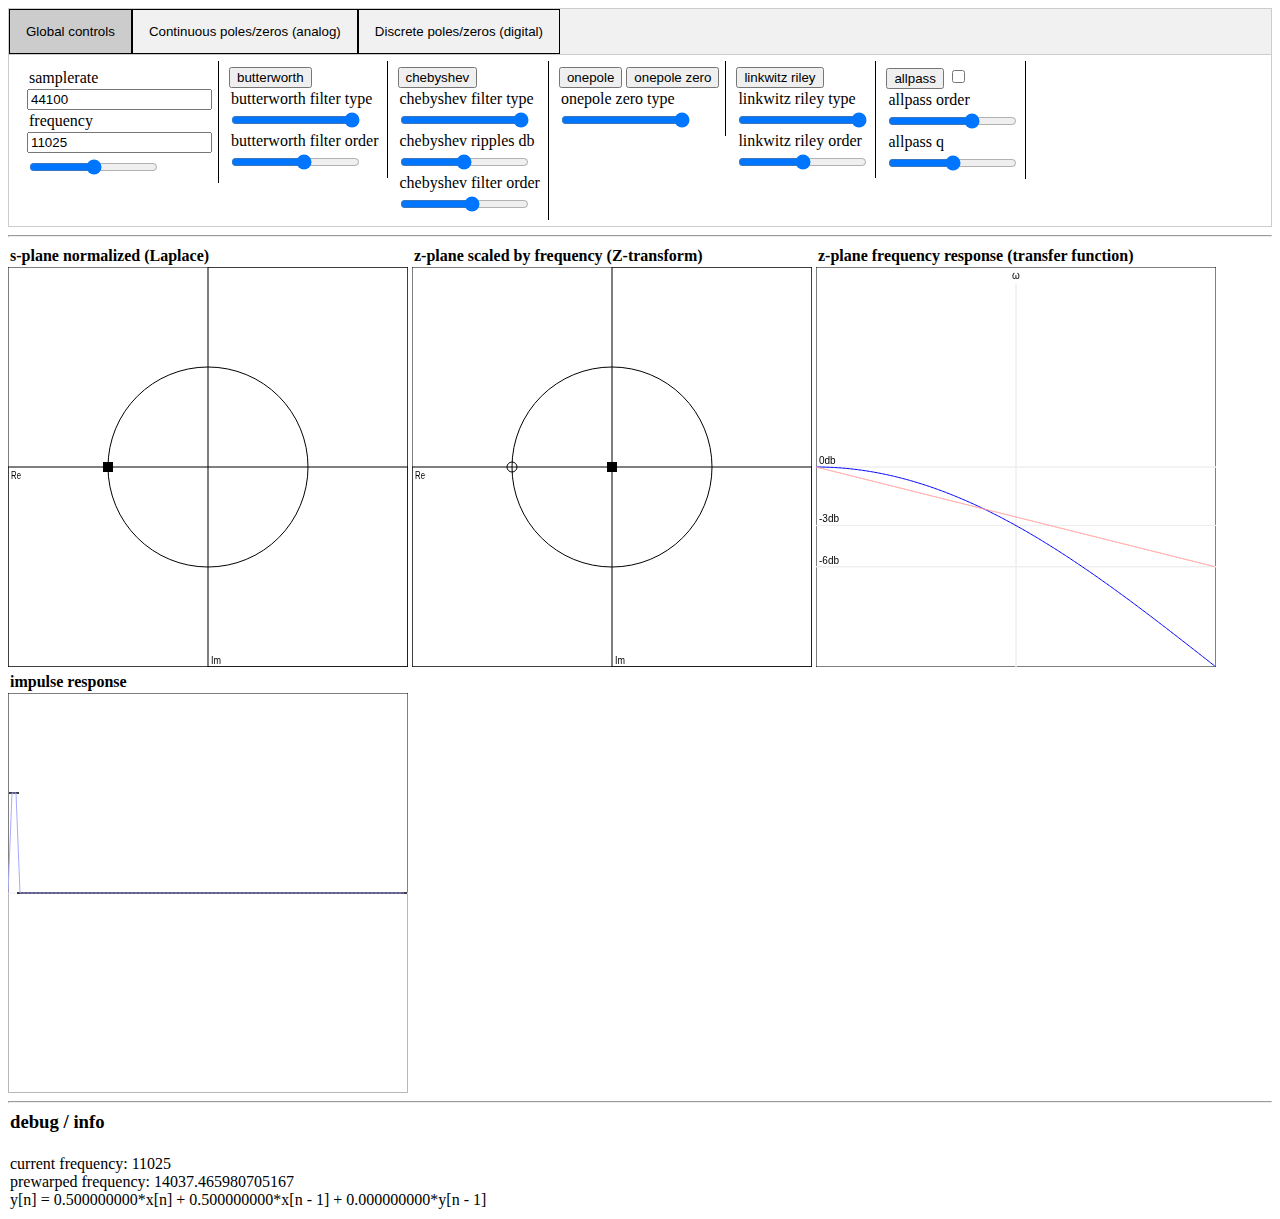
<file: index.html>
<head>
    <script src="lib/complex.min.js"></script>
    <script src="dsp.js"></script>
    <script src="polynomial.js"></script>
    <script src="position.js"></script>
    <style>
        p {
            margin: 0;
        }
        
        h3 {
            margin: 2;
        }
        
        h4 {
            margin: 2;
        }
    </style>
    <link type="text/css" rel="stylesheet" href="filter-visualizer.css"></link>
    <link type="text/css" rel="stylesheet" href="tab.css"></link>
</head>
<body>
    <div class="tab">
        <button id="defaultTab" class="tablinks" onclick="openTab(event, 'global-controls')">Global controls</button>
        <button class="tablinks" onclick="openTab(event, 'continuous-poles-zeros')">Continuous poles/zeros (analog)</button>
        <button class="tablinks" onclick="openTab(event, 'discrete-poles-zeros')">Discrete poles/zeros (digital)</button>
    </div>

    <div id="global-controls" class="tabcontent">
        <div class="vertical-block">
            <p>samplerate</p>
            <input id="samplerate" oninput="sampleRate=document.getElementById('samplerate').value;drawFromSplane()"></input>
            <p>frequency</p>
            <input id="frequency" class="inline" oninput="setFrequency(false);">
            <p></p>
            <input id="frequency-s" class="inline" type="range" oninput="setFrequency(true);" min=0.0 max=0.5 step=0.001>
        </div>
        <div class="vertical-block">
            <button onclick="setButterworth()">butterworth</button>
            <p>butterworth filter type</p>
            <input id="butterworthType" type="range" min=2 max=3 oninput="setButterworth();">
            <p>butterworth filter order</p>
            <input id="butterworthOrder" type="range" min=1 max=8 oninput="setButterworth();">
        </div>
        <div class="vertical-block">
            <button onclick="setChebyshev()">chebyshev</button>
            <p>chebyshev filter type</p>
            <input id="chebyshevType" type="range" min=2 max=3 oninput="setChebyshev();">
            <p>chebyshev ripples db</p>
            <input id="chebyshevRipples" type="range" min=0.01 max=3.0 step=0.0000001 oninput="setChebyshev();">
            <p>chebyshev filter order</p>
            <input id="chebyshevOrder" type="range" min=1 max=8 oninput="setChebyshev();">
        </div>
        <div class="vertical-block">
            <button onclick="setOnepole()">onepole</button>
            <button onclick="setOnepoleZero()">onepole zero</button>
            <p>onepole zero type</p>
            <input id="onepoleType" type="range" min=2 max=3 oninput="setOnepoleZero();">
        </div>
        <div class="vertical-block">
            <button onclick="setLinkwitzRiley()">linkwitz riley</button>
            <p>linkwitz riley type</p>
            <input id="linkwitzRileyType" type="range" min=2 max=3 oninput="setLinkwitzRiley();">
            <p>linkwitz riley order</p>
            <input id="linkwitzRileyOrder" type="range" min=0 max=2 oninput="setLinkwitzRiley();">
        </div>
        <div class="vertical-block">
            <button onclick="setAllpass()">allpass</button>
            <input id="test" type="checkbox" onclick="setAllpass()">
            <p>allpass order</p>
            <input id="allpassOrder" type="range" min=1 max=4 oninput="setAllpass();">
            <p>allpass q</p>
            <input id="allpassQ" type="range" default=1.0 step=0.01 min=0.0 max=2.0 oninput="setAllpass();">
        </div>
        </div>
    </div>
    
    <div id="continuous-poles-zeros" class="tabcontent">
        <div style="display:inline-block;">
            <div style="padding:5px;">
                <p>pole 1</p>
                <input id="sp-x1" oninput="setFromSPlane()"></input>
                <input id="sp-y1" oninput="setFromSPlane()"></input>
            </div>
            <div style="padding:5px;">
                <p>pole 2</p>
                <input id="sp-x2" oninput="setFromSPlane()"></input>
                <input id="sp-y2" oninput="setFromSPlane()"></input>
            </div>
            <div style="padding:5px;">
                <p>pole 3</p>
                <input id="sp-x3" oninput="setFromSPlane()"></input>
                <input id="sp-y3" oninput="setFromSPlane()"></input>
            </div>
            <div style="padding:5px;">
                <p>pole 4</p>
                <input id="sp-x4" oninput="setFromSPlane()"></input>
                <input id="sp-y4" oninput="setFromSPlane()"></input>
            </div>
        </div>
        <div style="display:inline-block;">
            <div style="padding:5px;">
                <p>pole 5</p>
                <input id="sp-x5" oninput="setFromSPlane()"></input>
                <input id="sp-y5" oninput="setFromSPlane()"></input>
            </div>
            <div style="padding:5px;">
                <p>pole 6</p>
                <input id="sp-x6" oninput="setFromSPlane()"></input>
                <input id="sp-y6" oninput="setFromSPlane()"></input>
            </div>
            <div style="padding:5px;">
                <p>pole 7</p>
                <input id="sp-x7" oninput="setFromSPlane()"></input>
                <input id="sp-y7" oninput="setFromSPlane()"></input>
            </div>
            <div style="padding:5px;">
                <p>pole 8</p>
                <input id="sp-x8" oninput="setFromSPlane()"></input>
                <input id="sp-y8" oninput="setFromSPlane()"></input>
            </div>
        </div>
        <div style="display:inline-block;">
            <div style="padding:5px;">
                <p>zero 1</p>
                <input id="sz-x1" oninput="setFromSPlane()"></input>
                <input id="sz-y1" oninput="setFromSPlane()"></input>
            </div>
            <div style="padding:5px;">
                <p>zero 2</p>
                <input id="sz-x2" oninput="setFromSPlane()"></input>
                <input id="sz-y2" oninput="setFromSPlane()"></input>
            </div>
            <div style="padding:5px;">
                <p>zero 3</p>
                <input id="sz-x3" oninput="setFromSPlane()"></input>
                <input id="sz-y3" oninput="setFromSPlane()"></input>
            </div>
            <div style="padding:5px;">
                <p>zero 4</p>
                <input id="sz-x4" oninput="setFromSPlane()"></input>
                <input id="sz-y4" oninput="setFromSPlane()"></input>
            </div>
        </div>
        <div style="display:inline-block;">
            <div style="padding:5px;">
                <p>zero 5</p>
                <input id="sz-x5" oninput="setFromSPlane()"></input>
                <input id="sz-y5" oninput="setFromSPlane()"></input>
            </div>
            <div style="padding:5px;">
                <p>zero 6</p>
                <input id="sz-x6" oninput="setFromSPlane()"></input>
                <input id="sz-y6" oninput="setFromSPlane()"></input>
            </div>
            <div style="padding:5px;">
                <p>zero 7</p>
                <input id="sz-x7" oninput="setFromSPlane()"></input>
                <input id="sz-y7" oninput="setFromSPlane()"></input>
            </div>
            <div style="padding:5px;">
                <p>zero 8</p>
                <input id="sz-x8" oninput="setFromSPlane()"></input>
                <input id="sz-y8" oninput="drawFromSplane()"></input>
            </div>
        </div>
    </div>

    <div id="discrete-poles-zeros" class="tabcontent">
        <div style="display:inline-block;">
            <div style="padding:5px;">
                <p>pole 1</p>
                <input id="zp-x1" oninput="setFromZPlane()"></input>
                <input id="zp-y1" oninput="setFromZPlane()"></input>
            </div>
            <div style="padding:5px;">
                <p>pole 2</p>
                <input id="zp-x2" oninput="setFromZPlane()"></input>
                <input id="zp-y2" oninput="setFromZPlane()"></input>
            </div>
            <div style="padding:5px;">
                <p>pole 3</p>
                <input id="zp-x3" oninput="setFromZPlane()"></input>
                <input id="zp-y3" oninput="setFromZPlane()"></input>
            </div>
            <div style="padding:5px;">
                <p>pole 4</p>
                <input id="zp-x4" oninput="setFromZPlane()"></input>
                <input id="zp-y4" oninput="setFromZPlane()"></input>
            </div>
        </div>
        <div style="display:inline-block;">
            <div style="padding:5px;">
                <p>pole 5</p>
                <input id="zp-x5" oninput="setFromZPlane()"></input>
                <input id="zp-y5" oninput="setFromZPlane()"></input>
            </div>
            <div style="padding:5px;">
                <p>pole 6</p>
                <input id="zp-x6" oninput="setFromZPlane()"></input>
                <input id="zp-y6" oninput="setFromZPlane()"></input>
            </div>
            <div style="padding:5px;">
                <p>pole 7</p>
                <input id="zp-x7" oninput="setFromZPlane()"></input>
                <input id="zp-y7" oninput="setFromZPlane()"></input>
            </div>
            <div style="padding:5px;">
                <p>pole 8</p>
                <input id="zp-x8" oninput="setFromZPlane()"></input>
                <input id="zp-y8" oninput="setFromZPlane()"></input>
            </div>
        </div>
        <div style="display:inline-block;">
            <div style="padding:5px;">
                <p>zero 1</p>
                <input id="zz-x1" oninput="setFromZPlane()"></input>
                <input id="zz-y1" oninput="setFromZPlane()"></input>
            </div>
            <div style="padding:5px;">
                <p>zero 2</p>
                <input id="zz-x2" oninput="setFromZPlane()"></input>
                <input id="zz-y2" oninput="setFromZPlane()"></input>
            </div>
            <div style="padding:5px;">
                <p>zero 3</p>
                <input id="zz-x3" oninput="setFromZPlane()"></input>
                <input id="zz-y3" oninput="setFromZPlane()"></input>
            </div>
            <div style="padding:5px;">
                <p>zero 4</p>
                <input id="zz-x4" oninput="setFromZPlane()"></input>
                <input id="zz-y4" oninput="setFromZPlane()"></input>
            </div>
        </div>
        <div style="display:inline-block;">
            <div style="padding:5px;">
                <p>zero 5</p>
                <input id="zz-x5" oninput="setFromZPlane()"></input>
                <input id="zz-y5" oninput="setFromZPlane()"></input>
            </div>
            <div ztyle="padding:5px;">
                <p>zero 6</p>
                <input id="zz-x6" oninput="setFromZPlane()"></input>
                <input id="zz-y6" oninput="setFromZPlane()"></input>
            </div>
            <div ztyle="padding:5px;">
                <p>zero 7</p>
                <input id="zz-x7" oninput="setFromZPlane()"></input>
                <input id="zz-y7" oninput="setFromZPlane()"></input>
            </div>
            <div ztyle="padding:5px;">
                <p>zero 8</p>
                <input id="zz-x8" oninput="setFromZPlane()"></input>
                <input id="zz-y8" oninput="drawFromZPlane()"></input>
            </div>
        </div>
    </div>
    
    <hr>
    
    <div style="display:inline-block;">
        <h4>s-plane normalized (Laplace)</h4>
        <canvas id="sPlane" width=1000 height=1000></canvas>    
    </div>
    <div style="display:inline-block;">
        <h4>z-plane scaled by frequency (Z-transform)</h4>
        <canvas id="zPlane" width=1000 height=1000></canvas>
    </div>
    <div style="display:inline-block;">
        <h4>z-plane frequency response (transfer function)</h4>
        <canvas id="response" width=1000 height=1000></canvas>
    </div>
    <div style="display:inline-block">
        <h4>impulse response</h4>
        <canvas id="impulse" width=1000 height=1000></canvas>
    </div>
    <hr>

    <h3>debug / info</h3>
    <p id="console"></p>  
    
    <script src="tab.js"></script>
    <script src="filter-visualizer.js"></script>
</body>
</file>
<file: filter-visualizer.css>
.vertical-block {
    display: inline-block;
    vertical-align: top;
    border-right: 1px solid #000;
    padding: 6px;
}

.inline {
    display: inline-block
}

p {
    padding: 2px;
}
</file>
<file: tab.css>
.tab {
  overflow: hidden;
  border: 1px solid #ccc;
  background-color: #f1f1f1;
}

/* Style the buttons that are used to open the tab content */
.tab button {
  background-color: inherit;
  float: left;
  border: 1px solid;
  outline: none;
  cursor: pointer;
  padding: 14px 16px;
  transition: 0.3s;
}

/* Change background color of buttons on hover */
.tab button:hover {
  background-color: #ddd;
}

/* Create an active/current tablink class */
.tab button.active {
  background-color: #ccc;
}

/* Style the tab content */
.tabcontent {
  display: none;
  padding: 6px 12px;
  border: 1px solid #ccc;
  border-top: none;
}
</file>
